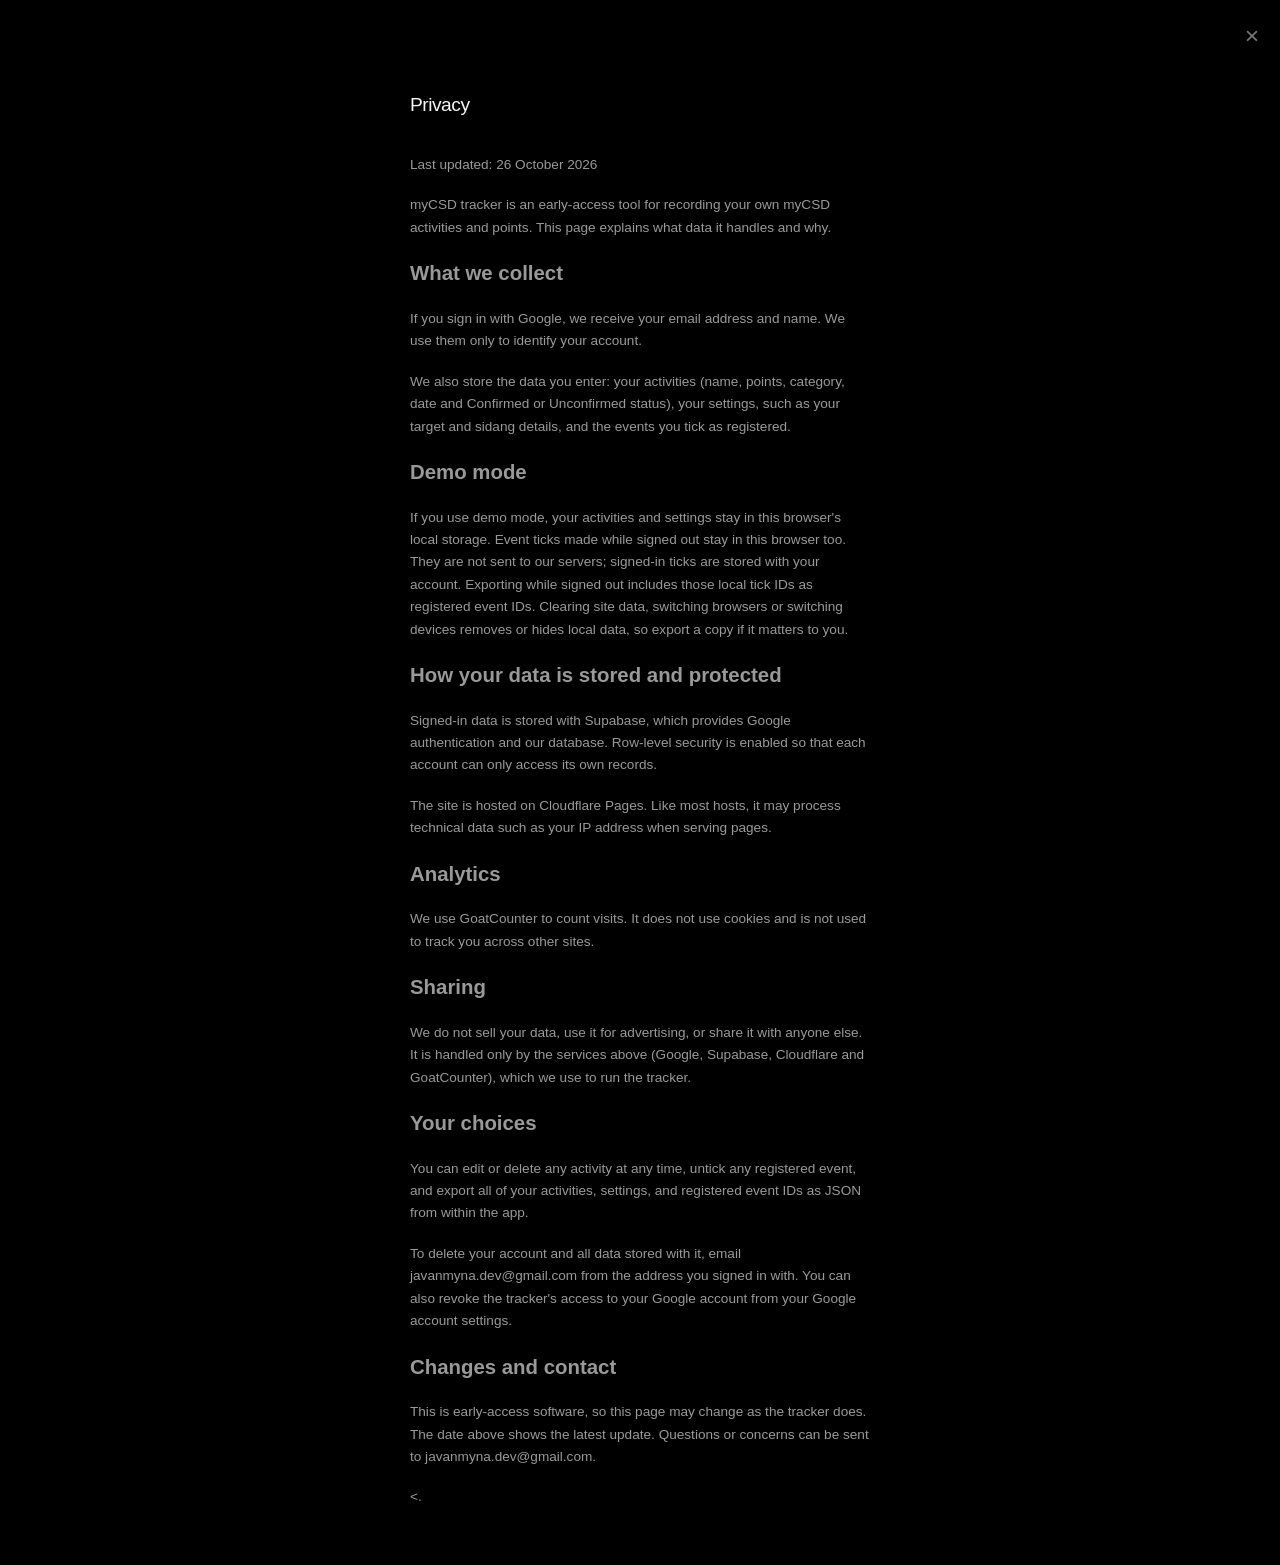
<file: privacy.html>
<!doctype html>
<html lang="en">
<head>
  <meta charset="utf-8">
  <meta name="viewport" content="width=device-width, initial-scale=1">
  <meta name="theme-color" content="#000000">
  <title>Privacy · myCSD tracker</title>
  <link rel="icon" href="favicon/favicon.ico" sizes="any">
  <link rel="icon" type="image/png" sizes="32x32" href="favicon/favicon-32x32.png">
  <link rel="icon" type="image/png" sizes="16x16" href="favicon/favicon-16x16.png">
  <link rel="apple-touch-icon" sizes="180x180" href="favicon/apple-touch-icon.png">
  <link rel="manifest" href="favicon/site.webmanifest">
  <link rel="stylesheet" href="css/style.css">
  <script data-goatcounter="https://myna-dev.goatcounter.com/count" async src="https://gc.zgo.at/count.js"></script>
</head>
<body class="plain-page legal-page">
  <a class="close-link" href="index.html" aria-label="Back to myCSD tracker">×</a>
  <main class="legal-main">
    <h1 class="plain-title">Privacy</h1>
    <div class="legal-copy">
      <p>Last updated: 26 October 2026</p>
      <p>myCSD tracker is an early-access tool for recording your own myCSD activities and points. This page explains what data it handles and why.</p>

      <h2>What we collect</h2>
      <p>If you sign in with Google, we receive your email address and name. We use them only to identify your account.</p>
      <p>We also store the data you enter: your activities (name, points, category, date and Confirmed or Unconfirmed status), your settings, such as your target and sidang details, and the events you tick as registered.</p>

      <h2>Demo mode</h2>
      <p>If you use demo mode, your activities and settings stay in this browser's local storage. Event ticks made while signed out stay in this browser too. They are not sent to our servers; signed-in ticks are stored with your account. Exporting while signed out includes those local tick IDs as registered event IDs. Clearing site data, switching browsers or switching devices removes or hides local data, so export a copy if it matters to you.</p>

      <h2>How your data is stored and protected</h2>
      <p>Signed-in data is stored with Supabase, which provides Google authentication and our database. Row-level security is enabled so that each account can only access its own records.</p>
      <p>The site is hosted on Cloudflare Pages. Like most hosts, it may process technical data such as your IP address when serving pages.</p>

      <h2>Analytics</h2>
      <p>We use GoatCounter to count visits. It does not use cookies and is not used to track you across other sites.</p>

      <h2>Sharing</h2>
      <p>We do not sell your data, use it for advertising, or share it with anyone else. It is handled only by the services above (Google, Supabase, Cloudflare and GoatCounter), which we use to run the tracker.</p>

      <h2>Your choices</h2>
      <p>You can edit or delete any activity at any time, untick any registered event, and export all of your activities, settings, and registered event IDs as JSON from within the app.</p>
      <p>To delete your account and all data stored with it, email javanmyna.dev@gmail.com from the address you signed in with. You can also revoke the tracker's access to your Google account from your Google account settings.</p>

      <h2>Changes and contact</h2>
      <p>This is early-access software, so this page may change as the tracker does. The date above shows the latest update. Questions or concerns can be sent to javanmyna.dev@gmail.com.</p>
      <p aria-label="Signed by the developer">&lt;.</p>
    </div>
  </main>
</body>
</html>
</file>
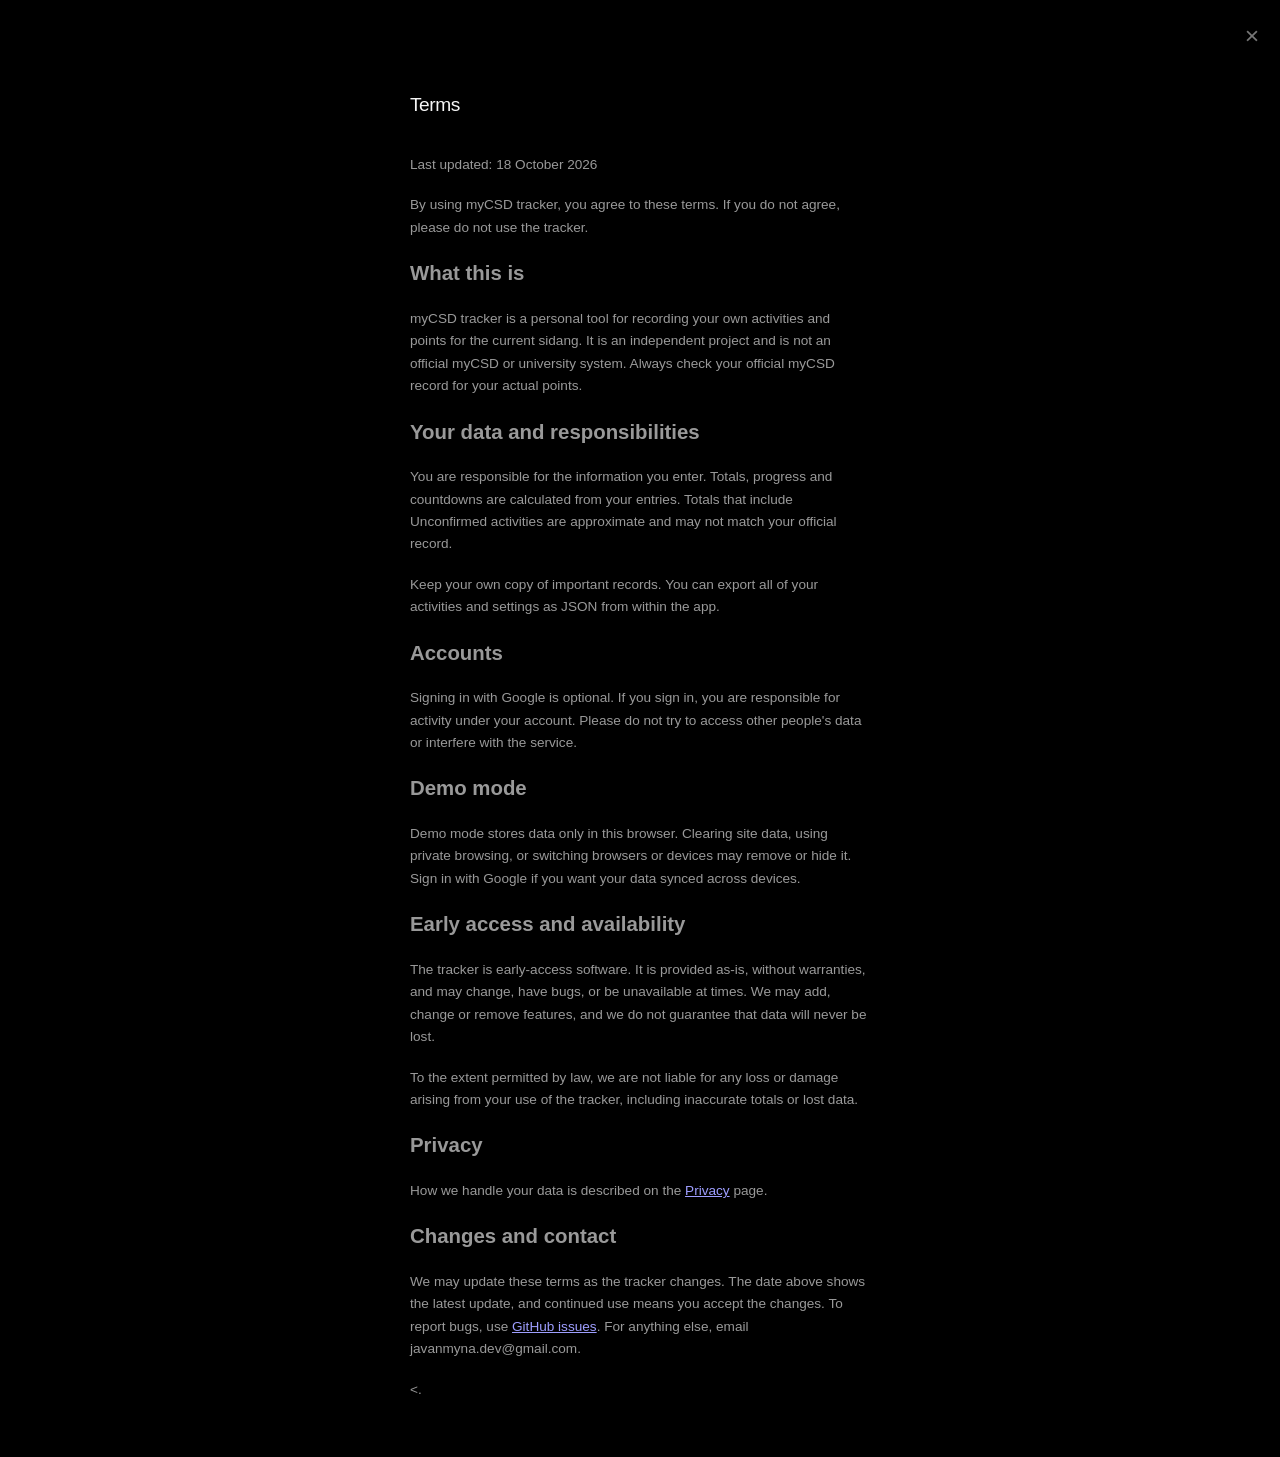
<file: terms.html>
<!doctype html>
<html lang="en">
<head>
  <meta charset="utf-8">
  <meta name="viewport" content="width=device-width, initial-scale=1">
  <meta name="theme-color" content="#000000">
  <title>Terms · myCSD tracker</title>
  <link rel="icon" href="favicon/favicon.ico" sizes="any">
  <link rel="icon" type="image/png" sizes="32x32" href="favicon/favicon-32x32.png">
  <link rel="icon" type="image/png" sizes="16x16" href="favicon/favicon-16x16.png">
  <link rel="apple-touch-icon" sizes="180x180" href="favicon/apple-touch-icon.png">
  <link rel="manifest" href="favicon/site.webmanifest">
  <link rel="stylesheet" href="css/style.css">
  <script data-goatcounter="https://myna-dev.goatcounter.com/count" async src="https://gc.zgo.at/count.js"></script>
</head>
<body class="plain-page legal-page">
  <a class="close-link" href="index.html" aria-label="Back to myCSD tracker">×</a>
  <main class="legal-main">
    <h1 class="plain-title">Terms</h1>
    <div class="legal-copy">
      <p>Last updated: 18 October 2026</p>
      <p>By using myCSD tracker, you agree to these terms. If you do not agree, please do not use the tracker.</p>

      <h2>What this is</h2>
      <p>myCSD tracker is a personal tool for recording your own activities and points for the current sidang. It is an independent project and is not an official myCSD or university system. Always check your official myCSD record for your actual points.</p>

      <h2>Your data and responsibilities</h2>
      <p>You are responsible for the information you enter. Totals, progress and countdowns are calculated from your entries. Totals that include Unconfirmed activities are approximate and may not match your official record.</p>
      <p>Keep your own copy of important records. You can export all of your activities and settings as JSON from within the app.</p>

      <h2>Accounts</h2>
      <p>Signing in with Google is optional. If you sign in, you are responsible for activity under your account. Please do not try to access other people's data or interfere with the service.</p>

      <h2>Demo mode</h2>
      <p>Demo mode stores data only in this browser. Clearing site data, using private browsing, or switching browsers or devices may remove or hide it. Sign in with Google if you want your data synced across devices.</p>

      <h2>Early access and availability</h2>
      <p>The tracker is early-access software. It is provided as-is, without warranties, and may change, have bugs, or be unavailable at times. We may add, change or remove features, and we do not guarantee that data will never be lost.</p>
      <p>To the extent permitted by law, we are not liable for any loss or damage arising from your use of the tracker, including inaccurate totals or lost data.</p>

      <h2>Privacy</h2>
      <p>How we handle your data is described on the <a href="privacy.html">Privacy</a> page.</p>

      <h2>Changes and contact</h2>
      <p>We may update these terms as the tracker changes. The date above shows the latest update, and continued use means you accept the changes. To report bugs, use <a href="https://github.com/JavanMyna/myCSD/issues">GitHub issues</a>. For anything else, email javanmyna.dev@gmail.com.</p>
      <p aria-label="Signed by the developer">&lt;.</p>
    </div>
  </main>
</body>
</html>
</file>
<file: css/style.css>
:root {
  color-scheme: dark;
  --black: #000000;
  --white: #f5f5f5;
  --grey: #777777;
  --system-font: -apple-system, BlinkMacSystemFont, "Segoe UI", sans-serif;
}

* { box-sizing: border-box; }
html, body { width: 100%; min-height: 100%; margin: 0; }
body {
  min-height: 100vh;
  min-height: 100dvh;
  background: var(--black);
  color: var(--white);
  font-family: var(--system-font);
  -webkit-font-smoothing: antialiased;
}
.home-page { overflow: hidden; }
[hidden] { display: none !important; }

.creator-mark {
  position: fixed;
  z-index: 1;
  left: 50%;
  bottom: calc(8px + env(safe-area-inset-bottom));
  margin: 0;
  transform: translateX(-50%);
  color: #2e2e2e;
  font-family: var(--system-font);
  font-size: 0.7rem;
  line-height: 1;
  letter-spacing: 0.08em;
  pointer-events: none;
  user-select: none;
  -webkit-user-select: none;
}
.demo-mode .creator-mark {
  bottom: calc(8px + env(safe-area-inset-bottom) + var(--demo-banner-h, 0px) + 6px);
}

.sign-in-view { position: fixed; inset: 0; display: grid; place-content: center; justify-items: center; gap: 4px; padding: 24px; }
.sign-in-button {
  border: 0;
  padding: 10px 4px;
  background: transparent;
  color: #c8c8c8;
  font: 400 1rem var(--system-font);
  cursor: pointer;
}
.sign-in-button:hover { color: var(--white); }
.sign-in-button:focus-visible, .demo-start:focus-visible, .sign-out-item:focus-visible, .plain-action:focus-visible, .home-retry:focus-visible, .home-refresh:focus-visible, .page-load-retry:focus-visible, .settings-load-retry:focus-visible, .demo-banner button:focus-visible { outline: 1px solid #888888; outline-offset: 5px; }
.sign-in-button:disabled { color: var(--grey); cursor: wait; }
.sign-in-error { max-width: 360px; margin: 20px 0 0; color: var(--grey); font-size: 0.78rem; line-height: 1.5; text-align: center; }
.demo-start { max-width: 320px; min-height: 44px; margin-top: 10px; border: 0; padding: 10px 8px; background: transparent; color: var(--grey); font: 400 0.78rem var(--system-font); line-height: 1.5; text-align: center; cursor: pointer; }
.demo-start:hover { color: #b0b0b0; }
.legal-links { display: flex; align-items: center; gap: 16px; }
.legal-links a { color: #555555; font-size: 0.66rem; line-height: 1.5; text-decoration: none; }
.legal-links a:hover { color: #999999; }
.settings-legal-links { margin-top: 24px; }
.creator-link {
  display: inline-grid;
  min-width: 44px;
  min-height: 44px;
  place-items: center;
  border: 0;
  padding: 0 6px;
  background: transparent;
  color: #555555;
  font: 400 0.66rem var(--system-font);
  line-height: 1.5;
  cursor: pointer;
}
.creator-link:hover { color: #999999; }
.creator-link:focus-visible, .creator-copy:focus-visible, .creator-close:focus-visible { outline: 1px solid #888888; outline-offset: 4px; }

.creator-dialog {
  width: min(100% - 32px, 360px);
  max-height: 90dvh;
  margin: auto;
  padding: 0;
  border: 1px solid #242424;
  border-radius: 2px;
  background: #050505;
  color: var(--white);
  overflow-y: auto;
}
.creator-dialog::backdrop { background: rgba(0, 0, 0, 0.78); }
.creator-body { position: relative; padding: 52px 20px 20px; }
.creator-photo {
  display: block;
  width: 100%;
  max-width: 100%;
  height: auto;
  max-height: 42dvh;
  margin: 0 auto 18px;
  object-fit: contain;
}
.creator-url {
  margin: 4px 0 8px;
  color: #c8c8c8;
  font-size: 0.95rem;
  line-height: 1.5;
  overflow-wrap: anywhere;
  user-select: text;
  -webkit-user-select: text;
}
.creator-copy { min-width: 44px; min-height: 44px; padding: 0 14px; border: 1px solid #444444; display: block; margin: 0 auto;}
.creator-copy:hover { border-color: #777777; }
.creator-status { min-height: 1.2em; margin: 12px 0 0; color: var(--grey); font-size: 0.72rem; margin: 4px 0 0; min-height: 1.2em; }
.creator-close {
  position: absolute;
  top: 0;
  right: 0;
  width: 44px;
  height: 44px;
  border: 0;
  padding: 0;
  background: transparent;
  color: var(--grey);
  font-size: 1.45rem;
  line-height: 1;
  cursor: pointer;
}
.creator-close:hover { color: var(--white); }
body.dialog-open { overflow: hidden; }
.creator-greeting {
  margin: 12px 0 4px;
  text-align: center;
  font-size: 0.95rem;
}

.gear-link, .close-link {
  position: fixed;
  z-index: 2;
  top: 14px;
  left: 8px;
  display: grid;
  width: 44px;
  height: 44px;
  place-items: center;
  color: var(--grey);
  text-decoration: none;
}
.gear-link svg { width: 21px; height: 21px; fill: none; stroke: currentColor; stroke-width: 1.2; stroke-linecap: round; stroke-linejoin: round; }
.gear-link:hover, .close-link:hover { color: #b0b0b0; }
.gear-link:focus-visible, .close-link:focus-visible { outline: 1px solid #888888; outline-offset: 4px; }

.dday-label {
  position: fixed;
  z-index: 2;
  top: 25px;
  right: 22px;
  margin: 0;
  color: var(--grey);
  font-size: 0.78rem;
  font-weight: 400;
  font-variant-numeric: tabular-nums;
  letter-spacing: 0.035em;
}
.home-main { position: fixed; inset: 0; display: grid; place-items: center; pointer-events: none; }
.total-points {
  position: fixed;
  top: 50%;
  left: 50%;
  max-width: calc(100vw - 36px);
  margin: 0;
  transform: translate(-50%, -50%);
  color: var(--white);
  font-size: clamp(5rem, 29vw, 13rem);
  font-weight: 400;
  letter-spacing: -0.075em;
  line-height: 0.9;
  font-variant-numeric: tabular-nums;
  white-space: nowrap;
}
.total-loading { color: #555555; }
.home-copy {
  position: fixed;
  top: calc(50% + clamp(3.1rem, 17vw, 7rem));
  left: 0;
  right: 0;
  display: grid;
  width: min(88vw, 380px);
  margin: 0 auto;
  gap: 8px;
  justify-items: center;
  text-align: center;
  pointer-events: none;
}
.message-line {
  width: 100%;
  margin: 0;
  color: var(--grey);
  font-size: 0.84rem;
  font-weight: 400;
  line-height: 1.5;
  text-align: center;
  text-wrap: balance;
  overflow-wrap: anywhere;
}
.goal-line {
  width: 100%;
  margin: 0;
  color: #9a9a9a;
  font-size: 0.78rem;
  font-weight: 400;
  line-height: 1.5;
  text-align: center;
  text-wrap: balance;
  overflow-wrap: anywhere;
}
.approximate-note {
  width: 100%;
  margin: 0;
  color: #666666;
  font-size: 0.7rem;
  line-height: 1.4;
  text-align: center;
}
.home-refresh {
  position: fixed;
  z-index: 3;
  top: 52px;
  right: 8px;
  min-height: 44px;
  border: 0;
  padding: 0 12px;
  background: transparent;
  color: var(--grey);
  font: 400 0.72rem var(--system-font);
  letter-spacing: 0.02em;
  cursor: pointer;
}
.home-refresh:hover { color: #b0b0b0; }
.home-refresh:disabled { color: #555555; cursor: wait; }
.home-retry {
  border: 0;
  min-height: 44px;
  padding: 10px 8px;
  background: transparent;
  color: #b0b0b0;
  font: 400 0.8rem var(--system-font);
  cursor: pointer;
  pointer-events: auto;
}

.settings-page { overflow-y: auto; }
.auth-pending { visibility: hidden; }
.settings-main { width: min(100% - 48px, 460px); margin: 92px auto 56px; padding-bottom: 28px; }
.settings-title { margin: 0 0 42px; color: var(--white); font-size: 1.25rem; font-weight: 400; letter-spacing: -0.025em; }
.close-link { right: 6px; left: auto; color: var(--grey); font-size: 1.55rem; font-weight: 300; }
.setting-row { padding: 0 0 23px; margin: 0 0 23px; border-bottom: 1px solid #242424; }
.setting-label { display: block; margin: 0 0 12px; color: #888888; font-size: 0.78rem; font-weight: 400; }
.mode-options { display: flex; flex-wrap: wrap; gap: 10px 22px; }
.mode-option { display: inline-flex; align-items: center; gap: 7px; color: #c8c8c8; font-size: 0.86rem; cursor: pointer; }
.mode-option input { width: 13px; height: 13px; margin: 0; accent-color: #a5a5a5; }
.plain-input, .plain-select {
  display: block;
  width: 100%;
  padding: 4px 0 9px;
  border: 0;
  border-bottom: 1px solid #444444;
  border-radius: 0;
  outline: 0;
  background: transparent;
  color: #e5e5e5;
  font: 400 0.94rem var(--system-font);
}
.plain-input:focus, .plain-select:focus { border-bottom-color: #aaaaaa; }
.plain-input[type="number"] { appearance: textfield; }
.plain-input[type="number"]::-webkit-inner-spin-button, .plain-input[type="number"]::-webkit-outer-spin-button { appearance: none; margin: 0; }
.plain-select, .plain-input[type="date"] { color-scheme: dark; }
.custom-date { margin-top: 17px; }
.save-state { min-height: 1.2em; margin: 24px 0 0; color: var(--grey); font-size: 0.72rem; }
.sign-out-item {
  display: block;
  margin: 42px 0 0;
  border: 0;
  padding: 0;
  background: transparent;
  color: var(--grey);
  font: 400 0.86rem var(--system-font);
  cursor: pointer;
}
.sign-out-item:hover { color: var(--white); }
.sign-out-item:disabled { color: #555555; cursor: wait; }
.sign-out-error { margin: 12px 0 0; color: var(--grey); font-size: 0.76rem; }
.settings-load-error, .settings-load-retry { width: min(100% - 48px, 460px); margin: 92px auto 0; color: var(--grey); font-size: 0.8rem; }
.settings-load-retry, .page-load-retry { display: block; border: 0; padding: 8px 0; background: transparent; color: #b0b0b0; font: 400 0.82rem var(--system-font); text-align: left; cursor: pointer; }
.settings-load-retry { margin-top: 4px; }

.plain-page { overflow-y: auto; }
.plain-main { width: min(100% - 48px, 460px); margin: 0 auto; }
.menu-main { min-height: 100vh; min-height: 100dvh; display: grid; align-items: center; padding-bottom: 28px; }
.menu-list { display: grid; justify-items: start; gap: 25px; padding: 36px 0; }
.plain-action {
  display: inline-block;
  border: 0;
  padding: 3px 0;
  background: transparent;
  color: #c8c8c8;
  font: 400 0.96rem var(--system-font);
  text-align: left;
  text-decoration: none;
  cursor: pointer;
}
.plain-action:hover { color: var(--white); }
.plain-action:disabled { color: #555555; cursor: wait; }
.plain-error { min-height: 1.2em; margin: 14px 0 0; color: var(--grey); font-size: 0.78rem; line-height: 1.5; }
.export-status { margin: -18px 0 0; }
.import-menu-link { display: inline-flex; align-items: center; min-height: 44px; }
.form-main, .list-main { margin-top: 94px; margin-bottom: 52px; padding-bottom: 28px; }
.plain-title { margin: 0 0 38px; color: var(--white); font-size: 1.2rem; font-weight: 400; letter-spacing: -0.025em; }
.field-label { display: block; margin: 0 0 11px; color: #888888; font-size: 0.78rem; }
.field-spaced { margin-top: 25px; }
.check-field { display: flex; align-items: center; gap: 10px; min-height: 44px; color: #c8c8c8; font-size: 0.9rem; cursor: pointer; }
.check-field input { width: 18px; height: 18px; margin: 0; accent-color: #a5a5a5; }
.points-unknown-field { margin-top: 10px; }
.field-hint { margin: 2px 0 0; color: var(--grey); font-size: 0.72rem; line-height: 1.5; }
.form-submit { margin-top: 22px; }
.empty-line { margin: 0; color: var(--grey); font-size: 0.86rem; }
.plain-textarea {
  display: block;
  width: 100%;
  min-height: 150px;
  padding: 11px;
  border: 1px solid #333333;
  border-radius: 0;
  background: transparent;
  color: #e5e5e5;
  font: 400 0.78rem/1.55 ui-monospace, SFMono-Regular, Menlo, monospace;
  resize: vertical;
}
.plain-textarea:focus { outline: 0; border-color: #aaaaaa; }
.plain-file { display: block; width: 100%; color: var(--grey); font: 400 0.78rem var(--system-font); }
.plain-file::file-selector-button {
  min-height: 44px;
  margin-right: 10px;
  border: 1px solid #444444;
  padding: 0 12px;
  background: transparent;
  color: #c8c8c8;
  font: 400 0.78rem var(--system-font);
  cursor: pointer;
}
.plain-file::file-selector-button:hover { color: var(--white); }
.import-main { margin-top: 94px; margin-bottom: 52px; padding-bottom: 28px; }
.import-main .plain-title { margin-bottom: 10px; }
.import-intro { margin: 0 0 28px; color: var(--grey); font-size: 0.8rem; line-height: 1.6; }
.import-preview { min-height: 44px; margin-top: 18px; }
.import-plan { margin-top: 30px; }
.import-plan-title { margin: 0 0 10px; color: #888888; font-size: 0.78rem; font-weight: 400; }
.import-counts { margin: 0 0 8px; color: #d0d0d0; font-size: 0.88rem; line-height: 1.5; }
.import-legacy { margin: 0 0 8px; color: var(--grey); font-size: 0.76rem; line-height: 1.5; }
.import-invalid { margin: 8px 0 0; padding-left: 18px; color: var(--grey); font-size: 0.72rem; line-height: 1.55; }
.import-invalid:empty { display: none; }
.import-invalid li { margin-bottom: 4px; }
.import-confirm { min-height: 44px; margin-top: 18px; }
.import-result { margin: 24px 0 0; color: #b0b0b0; font-size: 0.8rem; line-height: 1.6; }
.import-result:empty { display: none; }
.import-links { margin-top: 28px; }
.import-links a { font-size: 0.76rem; }
.activity-list { display: grid; gap: 0; margin: 0; padding: 0; list-style: none; }
.activity-row { display: flex; align-items: center; justify-content: space-between; gap: 14px; padding: 17px 0; border-bottom: 1px solid #242424; }
.activity-details { display: grid; gap: 6px; min-width: 0; }
.activity-name { overflow-wrap: anywhere; color: #dedede; font-size: 0.92rem; }
.activity-meta { color: var(--grey); font-size: 0.72rem; line-height: 1.45; }
.activity-actions { display: flex; align-items: center; gap: 12px; flex: none; }
.edit-action, .delete-action { display: inline-flex; align-items: center; min-height: 44px; padding: 0 2px; color: var(--grey); font-size: 0.78rem; text-decoration: none; }
.confirm-badge { justify-self: start; display: inline-block; padding: 2px 7px; border: 1px solid #333333; border-radius: 999px; color: #999999; font-size: 0.64rem; letter-spacing: 0.02em; line-height: 1.4; }
.confirm-badge.is-confirmed { border-color: #4a4a4a; color: #c8c8c8; }
.page-load-error { width: min(100% - 48px, 460px); margin: 94px auto 0; color: var(--grey); font-size: 0.8rem; }
.page-load-retry { width: min(100% - 48px, 460px); margin: 4px auto 0; }
.legal-main { width: min(100% - 48px, 460px); margin: 94px auto 56px; }
.legal-copy { color: #999999; font-size: 0.85rem; line-height: 1.65; }
.legal-copy p { margin: 0 0 18px; }

.demo-banner {
  position: fixed;
  z-index: 10;
  right: 0;
  bottom: 0;
  left: 0;
  display: flex;
  flex-wrap: wrap;
  align-items: center;
  justify-content: center;
  gap: 0 14px;
  padding: 8px 16px calc(8px + env(safe-area-inset-bottom));
  border-top: 1px solid #242424;
  background: #050505;
  color: var(--grey);
  font-size: 0.72rem;
  line-height: 1.4;
  text-align: center;
}
.demo-banner p { margin: 0; }
.demo-banner .demo-sign-in { min-height: 44px; border: 0; padding: 10px 2px; background: transparent; color: #c8c8c8; font: 400 0.76rem var(--system-font); text-decoration: underline; text-underline-offset: 3px; cursor: pointer; }
.demo-banner .demo-sign-in:hover { color: var(--white); }
.demo-banner .demo-sign-in:disabled { color: #555555; cursor: wait; }
.demo-status { flex-basis: 100%; color: #999999; font-size: 0.7rem; }
.demo-status:empty { display: none; }
.demo-mode .plain-main,
.demo-mode .settings-main,
.demo-mode .menu-main { padding-bottom: calc(var(--demo-banner-h, 60px) + 44px); }

@media (max-width: 360px) {
  .total-points { font-size: 27vw; }
  .settings-main, .plain-main, .legal-main { width: min(100% - 36px, 460px); }
  .settings-load-error, .settings-load-retry, .page-load-error, .page-load-retry { width: min(100% - 36px, 460px); }
}
</file>
